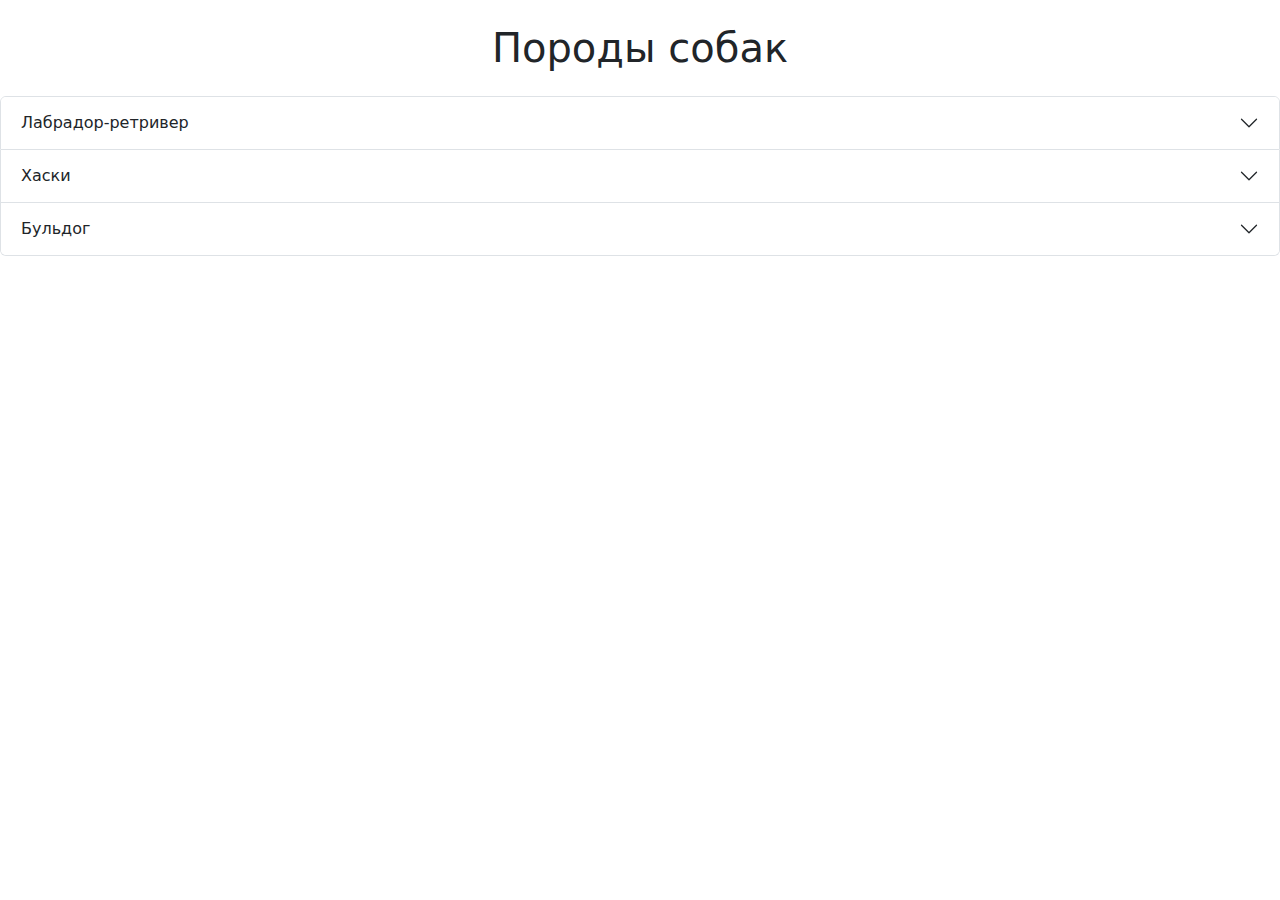
<file: Gromov/3laba/index.html>
<!DOCTYPE html>
<html lang="ru">
<head>
    <meta charset="UTF-8">
    <meta name="viewport" content="width=device-width, initial-scale=1">
    <title>Собаки — Аккордеон</title>
    <link href="https://cdn.jsdelivr.net/npm/bootstrap@5.3.3/dist/css/bootstrap.min.css" rel="stylesheet">
    <link href="https://fonts.googleapis.com/css2?family=Montserrat:wght@400;500;600&display=swap" rel="stylesheet">
    <style>
  .accordion-body {
    display: flex;
    flex-direction: column;
    padding: 1rem;
    min-height: 280px;
    font-family: 'Montserrat', sans-serif;
    font-size: 30px;
  }
  
  .dog-content {
    margin-top: auto; 
    text-align: center;
    width: 100%;
    size: 16px;
  }

  
.breed-desc {
    font-size: 2.1rem;         
    line-height: 1.6;            
    color: #2d2d2d;
    margin-bottom: 1.2rem;
    font-weight: 500;
    font-family: 'Montserrat', sans-serif;
}

  .details-btn {
    padding: 8px 20px;
    font-size: 2.9rem;
    font-weight: 600;
    border-radius: 20px;
    background-color: mistyrose;
    border: none;
    transition: all 0.2s ease;
  }

  .details-btn:hover {
    background-color: mistyrose;
    transform: scale(1.02);
  }

</style>
</head>
<body>
    <div id="root"></div>
    <script src="https://cdn.jsdelivr.net/npm/bootstrap@5.3.3/dist/js/bootstrap.bundle.min.js"></script>
    <script type="module" src="./main.js"></script>
</body>
</html>
</file>
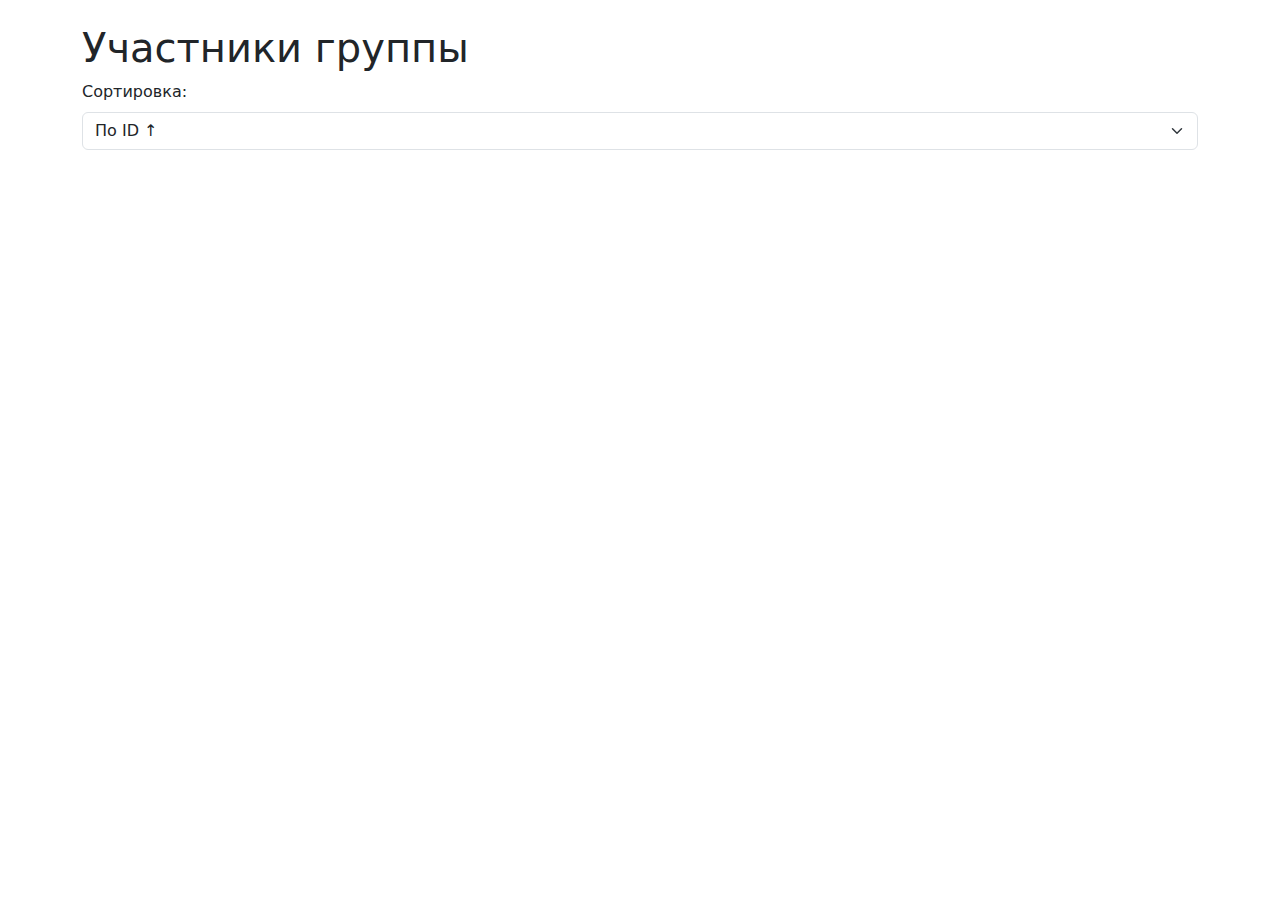
<file: Gromov/4laba/index.html>
<!DOCTYPE html>
<html lang="ru">
<head>
    <meta charset="UTF-8">
    <meta name="viewport" content="width=device-width, initial-scale=1.0">
    <title>ЛР 4 - VK API</title>
    <link href="https://cdn.jsdelivr.net/npm/bootstrap@5.3.0/dist/css/bootstrap.min.css" rel="stylesheet">
</head>
<body>
    <div id="app"></div>
    <script src="main.js" type="module"></script>
</body>
</html>
</file>
